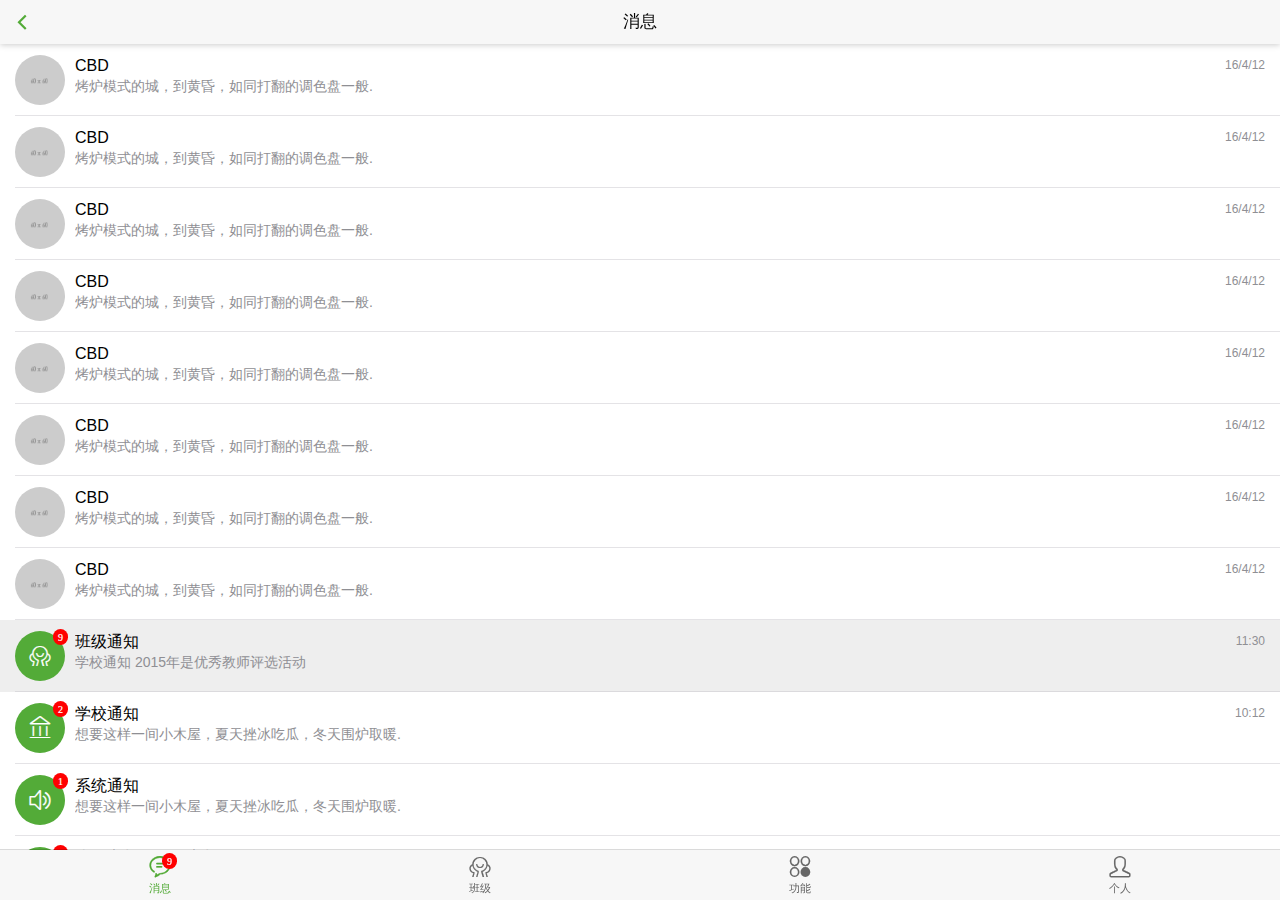
<file: message/index.html>
<!DOCTYPE html>
<html>

	<head>
		<meta charset="UTF-8">
		<meta name="viewport" content="width=device-width,initial-scale=1,minimum-scale=1,maximum-scale=1,user-scalable=no" />
		<title>消息</title>
		<link href="../css/mui.min.css" rel="stylesheet" />
		<link href="../css/style.css" rel="stylesheet" />
	</head>

	<body>
		<header class="mui-bar mui-bar-nav">
			<a class="mui-action-back mui-icon mui-icon-left-nav mui-pull-left"></a>
			<h1 class="mui-title">消息</h1>
		</header>
		<nav class="mui-bar mui-bar-tab">
			<a class="mui-tab-item mui-active" href="message/index.html">
				<span class="mui-icon iconfont icon-xiaoxi"><span class="mui-badge">9</span></span>
				<span class="mui-tab-label">消息</span>
			</a>
			<a class="mui-tab-item" href="classes/index.html">
				<span class="mui-icon iconfont icon-banji"></span>
				<span class="mui-tab-label">班级</span>
			</a>
			<a class="mui-tab-item" href="function.html">
				<span class="mui-icon iconfont icon-function"></span>
				<span class="mui-tab-label">功能</span>
			</a>
			<a class="mui-tab-item" href="account/index.html">
				<span class="mui-icon iconfont icon-user"></span>
				<span class="mui-tab-label">个人</span>
			</a>
		</nav>
		<!--下拉刷新容器-->
		<div id="refreshContainer" class="mui-content mui-scroll-wrapper">
			<div class="mui-scroll">
				<!--数据列表-->
				<ul class="mui-table-view">

					<li class="mui-table-view-cell mui-media">
						<a href="javascript:;">
							<img class="mui-media-object mui-pull-left" data-lazyload="../img/touxiang1.png">
							<div class="mui-media-body">
								CBD
								<p class="mui-ellipsis">烤炉模式的城，到黄昏，如同打翻的调色盘一般.</p>
							</div>
							<div class="mui-media-time">16/4/12</div>
						</a>
					</li>
					<li class="mui-table-view-cell mui-media">
						<a href="javascript:;">
							<img class="mui-media-object mui-pull-left" data-lazyload="../img/touxiang1.png">
							<div class="mui-media-body">
								CBD
								<p class="mui-ellipsis">烤炉模式的城，到黄昏，如同打翻的调色盘一般.</p>
							</div>
							<div class="mui-media-time">16/4/12</div>
						</a>
					</li>
					<li class="mui-table-view-cell mui-media">
						<a href="javascript:;">
							<img class="mui-media-object mui-pull-left" data-lazyload="../img/touxiang1.png">
							<div class="mui-media-body">
								CBD
								<p class="mui-ellipsis">烤炉模式的城，到黄昏，如同打翻的调色盘一般.</p>
							</div>
							<div class="mui-media-time">16/4/12</div>
						</a>
					</li>
					<li class="mui-table-view-cell mui-media">
						<a href="javascript:;">
							<img class="mui-media-object mui-pull-left" data-lazyload="../img/touxiang1.png">
							<div class="mui-media-body">
								CBD
								<p class="mui-ellipsis">烤炉模式的城，到黄昏，如同打翻的调色盘一般.</p>
							</div>
							<div class="mui-media-time">16/4/12</div>
						</a>
					</li>
					<li class="mui-table-view-cell mui-media">
						<a href="javascript:;">
							<img class="mui-media-object mui-pull-left" data-lazyload="../img/touxiang1.png">
							<div class="mui-media-body">
								CBD
								<p class="mui-ellipsis">烤炉模式的城，到黄昏，如同打翻的调色盘一般.</p>
							</div>
							<div class="mui-media-time">16/4/12</div>
						</a>
					</li>
					<li class="mui-table-view-cell mui-media">
						<a href="javascript:;">
							<img class="mui-media-object mui-pull-left" data-lazyload="../img/touxiang1.png">
							<div class="mui-media-body">
								CBD
								<p class="mui-ellipsis">烤炉模式的城，到黄昏，如同打翻的调色盘一般.</p>
							</div>
							<div class="mui-media-time">16/4/12</div>
						</a>
					</li>
					<li class="mui-table-view-cell mui-media">
						<a href="javascript:;">
							<img class="mui-media-object mui-pull-left" data-lazyload="../img/touxiang1.png">
							<div class="mui-media-body">
								CBD
								<p class="mui-ellipsis">烤炉模式的城，到黄昏，如同打翻的调色盘一般.</p>
							</div>
							<div class="mui-media-time">16/4/12</div>
						</a>
					</li>
					<li class="mui-table-view-cell mui-media">
						<a href="javascript:;">
							<img class="mui-media-object mui-pull-left" data-lazyload="../img/touxiang1.png">
							<div class="mui-media-body">
								CBD
								<p class="mui-ellipsis">烤炉模式的城，到黄昏，如同打翻的调色盘一般.</p>
							</div>
							<div class="mui-media-time">16/4/12</div>
						</a>
					</li>
					<li class="mui-table-view-cell mui-media">
						<a href="javascript:;" class="mui-active">
							<i class="icon-banji"><span class="mui-badge">9</span></i>
							<div class="mui-media-body">
								班级通知
								<p class="mui-ellipsis">学校通知 2015年是优秀教师评选活动</p>
							</div>
							<div class="mui-media-time">11:30</div>
						</a>
					</li>
					<li class="mui-table-view-cell mui-media">
						<a href="javascript:;">
							<i class="icon-xuetang"><span class="mui-badge">2</span></i>
							<div class="mui-media-body">
								学校通知
								<p class="mui-ellipsis">想要这样一间小木屋，夏天挫冰吃瓜，冬天围炉取暖.</p>
							</div>
							<div class="mui-media-time">10:12</div>
						</a>
					</li>
					<li class="mui-table-view-cell mui-media">
						<a href="javascript:;">
							<i class="icon-notice"><span class="mui-badge">1</span></i>
							<div class="mui-media-body">
								系统通知
								<p class="mui-ellipsis">想要这样一间小木屋，夏天挫冰吃瓜，冬天围炉取暖.</p>
							</div>
						</a>
					</li>
					<li class="mui-table-view-cell mui-media">
						<a href="javascript:;">
							<i class="icon-qun"><span class="mui-badge">1</span></i>
							<div class="mui-media-body">
								张三家长、李四家长
								<p class="mui-ellipsis">想要这样一间小木屋，夏天挫冰吃瓜，冬天围炉取暖.</p>
							</div>
							<div class="mui-media-time">昨天</div>
						</a>
					</li>
					<li class="mui-table-view-cell mui-media">
						<a href="javascript:;">
							<i class="icon-user2 default-avatar"><span class="mui-badge">1</span></i>
							<div class="mui-media-body">
								系统通知
								<p class="mui-ellipsis">想要这样一间小木屋，夏天挫冰吃瓜，冬天围炉取暖.</p>
							</div>
							<div class="mui-media-time">16/4/12</div>
						</a>
					</li>

				</ul>
			</div>
		</div>

		<script src="../js/mui/mui.min.js"></script>
		<script src="../js/mui/mui.lazyload.js"></script>
		<script src="../js/mui/mui.lazyload.img.js"></script>
		<script src="../js/message.js"></script>
		<script type="text/javascript" charset="UTF-8">
			(function($, doc) {
				$.init({
					statusBarBackground: '#fafafa',
					pullRefresh: {
						container: "#refreshContainer", //下拉刷新容器标识，querySelector能定位的css选择器均可，比如：id、.class等
						down: {
							contentdown: "下拉可以刷新", //可选，在下拉可刷新状态时，下拉刷新控件上显示的标题内容
							contentover: "释放立即刷新", //可选，在释放可刷新状态时，下拉刷新控件上显示的标题内容
							contentrefresh: "正在刷新...", //可选，正在刷新状态时，下拉刷新控件上显示的标题内容
							callback: function() {
								//业务逻辑代码，比如通过ajax从服务器获取新数据；
								message.pulldownRefresh();
								 
							}
						},
						up: {
							contentrefresh: "正在加载...", //可选，正在加载状态时，上拉加载控件上显示的标题内容
							contentnomore: '没有更多数据了', //可选，请求完毕若没有更多数据时显示的提醒内容；
							callback: function() {
								message.pullupRefresh();
							}
						}
					}
				});
				$.ready(function() {
					//图片懒加载
					$(document).imageLazyload({
						placeholder: '../img/60x60.gif',
						callbacks: function() {
							alert('ss');
						}
					});
					
				});
			}(mui, document));
		</script>
	</body>

</html>
</file>
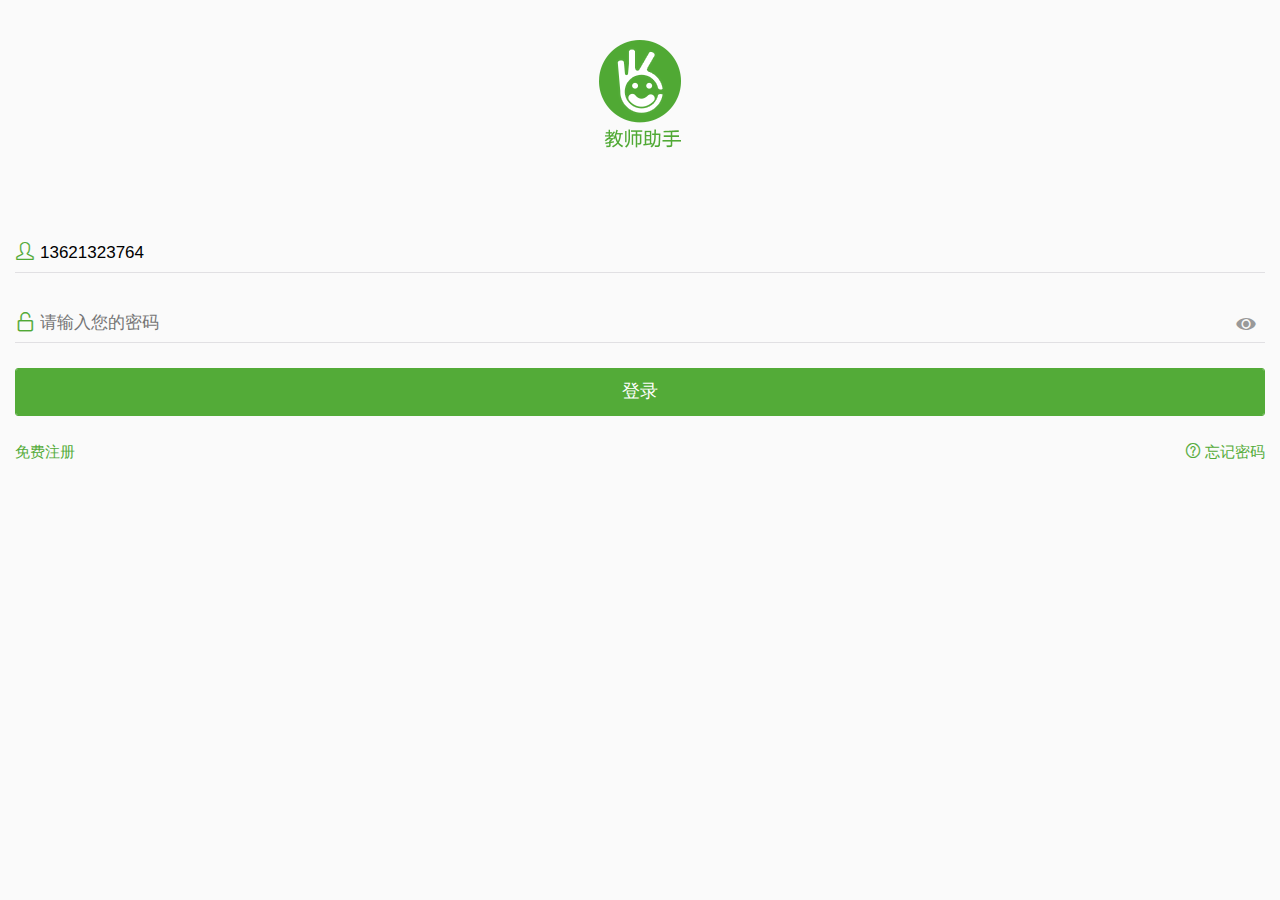
<file: login.html>
<!DOCTYPE html>
<html class="ui-page-login">

	<head>
		<meta charset="utf-8">
		<meta name="viewport" content="width=device-width,initial-scale=1,minimum-scale=1,maximum-scale=1,user-scalable=no" />
		<title>登录</title>
		<link href="css/mui.min.css" rel="stylesheet" />
		<link href="css/style.css" rel="stylesheet" />
		<link href="css/account.css" rel="stylesheet" />

	</head>

	<body>
		<div class="mui-content">
			<div class="logo">
				<img src="img/logo.png" />
			</div>
			<form id='login-form' class="mui-input-group">
				<div class="mui-input-row">
					<i class="icon-user"></i>
					<input id='account' type="text" class="mui-input-clear mui-input" maxlength="11" placeholder="请输入您的手机号" value="13621323764">
				</div>
				<div class="mui-input-row">
					<i class="icon-password"></i>
					<input id='password' type="password" class="mui-input-password mui-input" placeholder="请输入您的密码">
				</div>
			</form>
			<div class="mui-content-padded">
				<button id='login' class="mui-btn mui-btn-block mui-btn-primary">登录</button>
				<div class="ui-row-flex link-area">
					<a id='reg' class="ui-col">免费注册</a>
					<a id='forgetPassword' class="ui-col"><i class="icon-wenhao"></i>忘记密码</a>
				</div>
			</div>
			<div class="mui-content-padded oauth-area">

			</div>
		</div>
		<script src="js/mui/mui.min.js"></script>
		<script src="js/mui/mui.enterfocus.js"></script>
		<script src="js/config.js"></script>
		<script src="js/user.js"></script>
		<script>
			(function($, doc) {
				$.init({
					statusBarBackground: '#fafafa'
				});
				$.ready(function() { 
					var settings = user.getSettings();
					var state = user.getState();
					var toMain = function() {
						//TODO 判断是否是app  app跳转到main.html
						var url = 'classes.html';
						//判断是否设置了班级
						if (false) {
							url = 'settingClass.html';
						}
						mui.openWindow({
							url: url,
							id: 'main',
							preload: true,
							show: {
								aniShow: 'pop-in'
							},
							styles: {
								popGesture: 'hide'
							},
							waiting: {
								autoShow: false
							}
						});
					};
					if (settings.autoLogin && state.token) {
						toMain();
					}
					var loginButton = doc.getElementById('login');
					var accountBox = doc.getElementById('account');
					var passwordBox = doc.getElementById('password');
					var regButton = doc.getElementById('reg');
					var forgetButton = doc.getElementById('forgetPassword');
					loginButton.addEventListener('tap', function(event) {
						var loginInfo = {
							account: accountBox.value,
							password: passwordBox.value
						};
						user.login(loginInfo, function(err) {
							if (err) {
								mui.toast(err);
								return;
							}
							toMain();
						});
					});
					$.enterfocus('#login-form input', function() {
						$.trigger(loginButton, 'tap');
					});
					//点击注册
					regButton.addEventListener('tap', function(event) {
						$.openWindow({
							url: 'reg.html',
							id: 'reg',
							preload: true,
							show: {
								aniShow: 'pop-in'
							},
							styles: {
								popGesture: 'hide'
							},
							waiting: {
								autoShow: false
							}
						});
					}, false);
					//点击忘记密码
					forgetButton.addEventListener('tap', function(event) {
						$.openWindow({
							url: 'account/forget_password.html',
							id: 'forget_password',
							preload: true,
							show: {
								aniShow: 'pop-in'
							},
							styles: {
								popGesture: 'hide'
							},
							waiting: {
								autoShow: false
							}
						});
					}, false);
				});
				$.plusReady(function() {
					//
					var backButtonPress = 0;
					$.back = function(event) {
						backButtonPress++;
						if (backButtonPress > 1) {
							plus.runtime.quit();
						} else {
							plus.nativeUI.toast('再按一次退出应用');
						}
						setTimeout(function() {
							backButtonPress = 0;
						}, 1000);
						return false;
					};
				});
			}(mui, document));
		</script>
	</body>

</html>
</file>
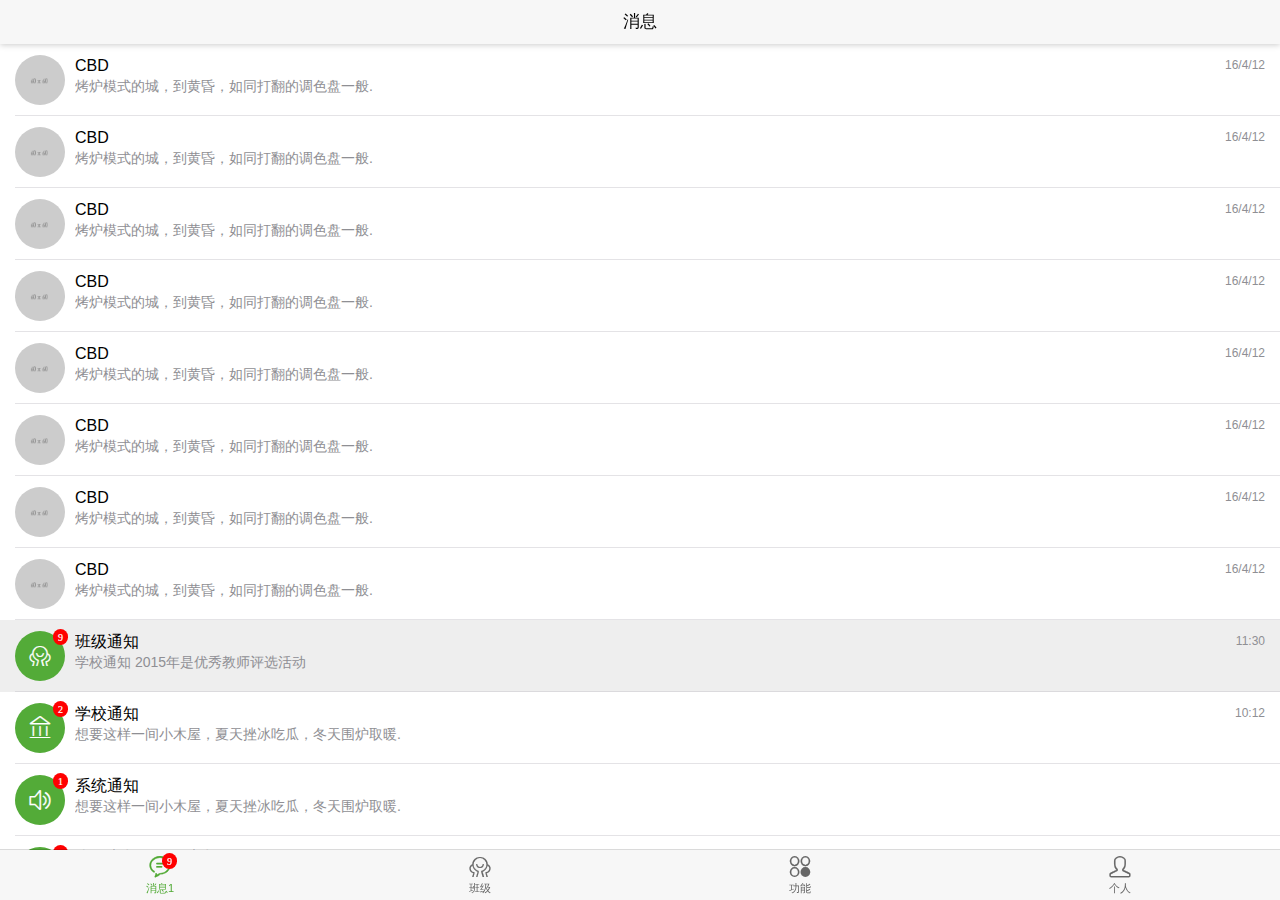
<file: message.html>
<!DOCTYPE html>
<html>

	<head>
		<meta charset="UTF-8">
		<meta name="viewport" content="width=device-width,initial-scale=1,minimum-scale=1,maximum-scale=1,user-scalable=no" />
		<title>消息</title>
		<link href="css/mui.min.css" rel="stylesheet" />
		<link href="css/style.css" rel="stylesheet" />
	</head>

	<body>
		<header class="mui-bar mui-bar-nav">
			<h1 class="mui-title">消息</h1>
		</header>
		<nav class="mui-bar mui-bar-tab message">
			<a class="mui-tab-item  mui-active" href="message.html" id="">
				<span class="mui-icon iconfont icon-xiaoxi"><span class="mui-badge">9</span></span>
				<span class="mui-tab-label">消息1</span>
			</a>
			<a class="mui-tab-item" href="classes.html" id="classes">
				<span class="mui-icon iconfont icon-banji"></span>
				<span class="mui-tab-label">班级</span>
			</a>
			<a class="mui-tab-item" href="function.html" id="function">
				<span class="mui-icon iconfont icon-function"></span>
				<span class="mui-tab-label">功能</span>
			</a>
			<a class="mui-tab-item" href="account.html" id="account">
				<span class="mui-icon iconfont icon-user"></span>
				<span class="mui-tab-label">个人</span>
			</a>
		</nav>
		<!--下拉刷新容器-->
		<div id="refreshContainer" class="mui-content mui-scroll-wrapper">
			<div class="mui-scroll">
				<!--数据列表-->
				<ul class="mui-table-view">

					<li class="mui-table-view-cell mui-media">
						<a href="javascript:;">
							<img class="mui-media-object mui-pull-left" data-lazyload="../img/touxiang1.png">
							<div class="mui-media-body">
								CBD
								<p class="mui-ellipsis">烤炉模式的城，到黄昏，如同打翻的调色盘一般.</p>
							</div>
							<div class="mui-media-time">16/4/12</div>
						</a>
					</li>
					<li class="mui-table-view-cell mui-media">
						<a href="javascript:;">
							<img class="mui-media-object mui-pull-left" data-lazyload="../img/touxiang1.png">
							<div class="mui-media-body">
								CBD
								<p class="mui-ellipsis">烤炉模式的城，到黄昏，如同打翻的调色盘一般.</p>
							</div>
							<div class="mui-media-time">16/4/12</div>
						</a>
					</li>
					<li class="mui-table-view-cell mui-media">
						<a href="javascript:;">
							<img class="mui-media-object mui-pull-left" data-lazyload="../img/touxiang1.png">
							<div class="mui-media-body">
								CBD
								<p class="mui-ellipsis">烤炉模式的城，到黄昏，如同打翻的调色盘一般.</p>
							</div>
							<div class="mui-media-time">16/4/12</div>
						</a>
					</li>
					<li class="mui-table-view-cell mui-media">
						<a href="javascript:;">
							<img class="mui-media-object mui-pull-left" data-lazyload="../img/touxiang1.png">
							<div class="mui-media-body">
								CBD
								<p class="mui-ellipsis">烤炉模式的城，到黄昏，如同打翻的调色盘一般.</p>
							</div>
							<div class="mui-media-time">16/4/12</div>
						</a>
					</li>
					<li class="mui-table-view-cell mui-media">
						<a href="javascript:;">
							<img class="mui-media-object mui-pull-left" data-lazyload="../img/touxiang1.png">
							<div class="mui-media-body">
								CBD
								<p class="mui-ellipsis">烤炉模式的城，到黄昏，如同打翻的调色盘一般.</p>
							</div>
							<div class="mui-media-time">16/4/12</div>
						</a>
					</li>
					<li class="mui-table-view-cell mui-media">
						<a href="javascript:;">
							<img class="mui-media-object mui-pull-left" data-lazyload="../img/touxiang1.png">
							<div class="mui-media-body">
								CBD
								<p class="mui-ellipsis">烤炉模式的城，到黄昏，如同打翻的调色盘一般.</p>
							</div>
							<div class="mui-media-time">16/4/12</div>
						</a>
					</li>
					<li class="mui-table-view-cell mui-media">
						<a href="javascript:;">
							<img class="mui-media-object mui-pull-left" data-lazyload="../img/touxiang1.png">
							<div class="mui-media-body">
								CBD
								<p class="mui-ellipsis">烤炉模式的城，到黄昏，如同打翻的调色盘一般.</p>
							</div>
							<div class="mui-media-time">16/4/12</div>
						</a>
					</li>
					<li class="mui-table-view-cell mui-media">
						<a href="javascript:;">
							<img class="mui-media-object mui-pull-left" data-lazyload="../img/touxiang1.png">
							<div class="mui-media-body">
								CBD
								<p class="mui-ellipsis">烤炉模式的城，到黄昏，如同打翻的调色盘一般.</p>
							</div>
							<div class="mui-media-time">16/4/12</div>
						</a>
					</li>
					<li class="mui-table-view-cell mui-media">
						<a href="javascript:;" class="mui-active">
							<i class="icon-banji"><span class="mui-badge">9</span></i>
							<div class="mui-media-body">
								班级通知
								<p class="mui-ellipsis">学校通知 2015年是优秀教师评选活动</p>
							</div>
							<div class="mui-media-time">11:30</div>
						</a>
					</li>
					<li class="mui-table-view-cell mui-media">
						<a href="javascript:;">
							<i class="icon-xuetang"><span class="mui-badge">2</span></i>
							<div class="mui-media-body">
								学校通知
								<p class="mui-ellipsis">想要这样一间小木屋，夏天挫冰吃瓜，冬天围炉取暖.</p>
							</div>
							<div class="mui-media-time">10:12</div>
						</a>
					</li>
					<li class="mui-table-view-cell mui-media">
						<a href="javascript:;">
							<i class="icon-notice"><span class="mui-badge">1</span></i>
							<div class="mui-media-body">
								系统通知
								<p class="mui-ellipsis">想要这样一间小木屋，夏天挫冰吃瓜，冬天围炉取暖.</p>
							</div>
						</a>
					</li>
					<li class="mui-table-view-cell mui-media">
						<a href="javascript:;">
							<i class="icon-qun"><span class="mui-badge">1</span></i>
							<div class="mui-media-body">
								张三家长、李四家长
								<p class="mui-ellipsis">想要这样一间小木屋，夏天挫冰吃瓜，冬天围炉取暖.</p>
							</div>
							<div class="mui-media-time">昨天</div>
						</a>
					</li>
					<li class="mui-table-view-cell mui-media">
						<a href="javascript:;">
							<i class="icon-user2 default-avatar"><span class="mui-badge">1</span></i>
							<div class="mui-media-body">
								系统通知
								<p class="mui-ellipsis">想要这样一间小木屋，夏天挫冰吃瓜，冬天围炉取暖.</p>
							</div>
							<div class="mui-media-time">16/4/12</div>
						</a>
					</li>

				</ul>
			</div>
		</div>

		<script src="js/mui/mui.js"></script>
		<script src="js/mui/mui.lazyload.js"></script>
		<script src="js/mui/mui.lazyload.img.js"></script>
		<script src="js/common.js"></script>
		<script src="js/message.js"></script>
		<script type="text/javascript" charset="UTF-8">
			(function($, doc) {
				$.init({
					statusBarBackground: '#fafafa',
					pullRefresh: {
						container: "#refreshContainer", //下拉刷新容器标识，querySelector能定位的css选择器均可，比如：id、.class等
						down: {
							contentdown: "下拉可以刷新", //可选，在下拉可刷新状态时，下拉刷新控件上显示的标题内容
							contentover: "释放立即刷新", //可选，在释放可刷新状态时，下拉刷新控件上显示的标题内容
							contentrefresh: "正在刷新...", //可选，正在刷新状态时，下拉刷新控件上显示的标题内容
							callback: function() {
								//业务逻辑代码，比如通过ajax从服务器获取新数据；
								message.pulldownRefresh();
							}
						},
						up: {
							contentrefresh: "正在加载...", //可选，正在加载状态时，上拉加载控件上显示的标题内容
							contentnomore: '没有更多数据了', //可选，请求完毕若没有更多数据时显示的提醒内容；
							callback: function() {
								message.pullupRefresh();
							}
						}
					}
				});
				$.ready(function() {
					//底部tap事件
					common.tabBottom();
					//图片懒加载
					$(document).imageLazyload({
						placeholder: 'img/60x60.gif',
						callbacks: function() {
							alert('ss');
						}
					});
				});
			}(mui, document));
		</script>
	</body>

</html>
</file>
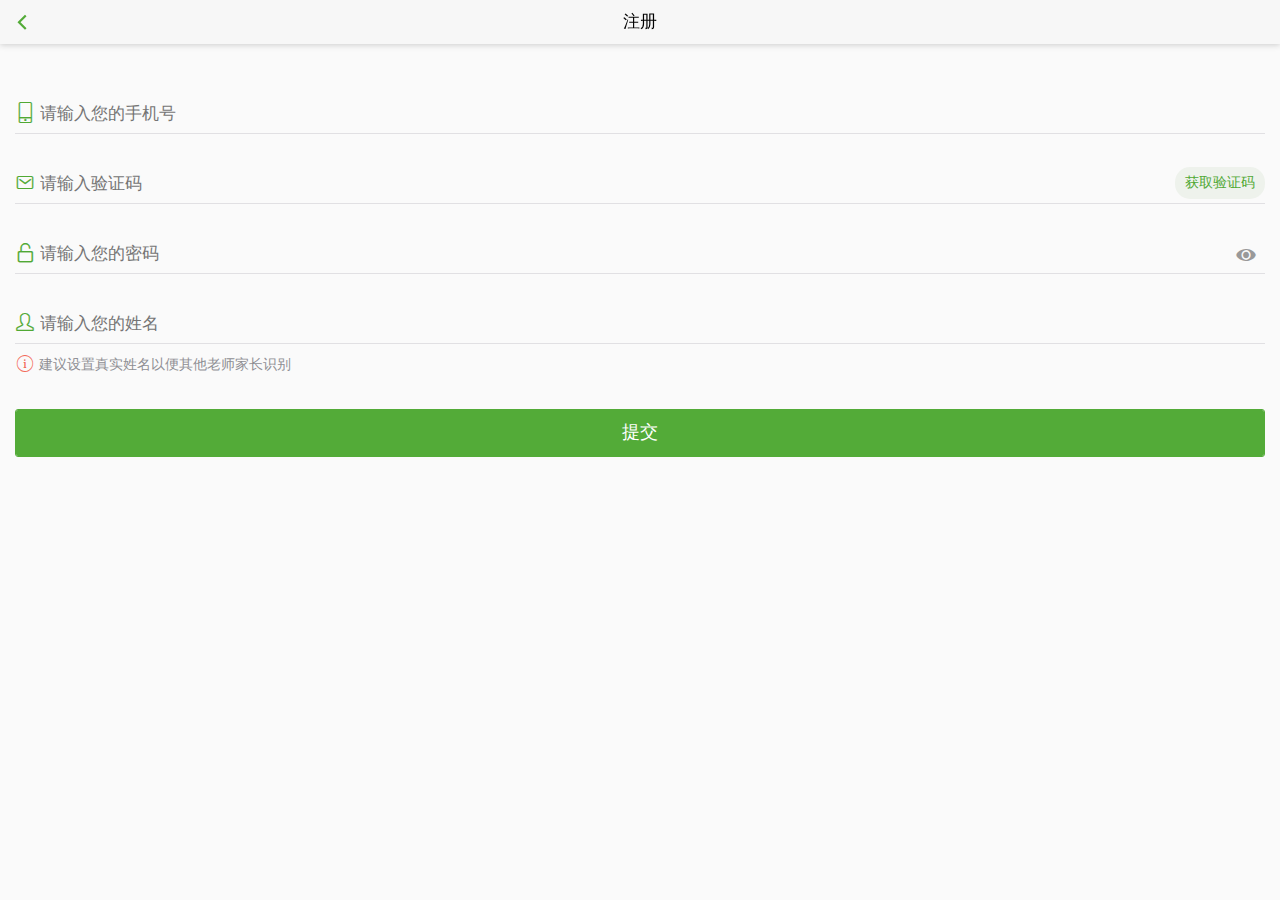
<file: reg.html>
<!DOCTYPE html>
<html class="ui-page-login">

	<head>
		<meta charset="utf-8">
		<meta name="viewport" content="width=device-width,initial-scale=1,minimum-scale=1,maximum-scale=1,user-scalable=no" />
		<title>注册</title>
		<link href="css/mui.min.css" rel="stylesheet" />
		<link href="css/style.css" rel="stylesheet" />
		<link href="css/account.css" rel="stylesheet" />
		<style>

		</style>
	</head>

	<body>
		<header class="mui-bar mui-bar-nav">
			<a class="mui-action-back mui-icon mui-icon-left-nav mui-pull-left"></a>
			<h1 class="mui-title">注册</h1>
		</header>
		<div class="mui-content">
			<form class="mui-input-group">
				<div class="mui-input-row">
					<i class="icon-phone"></i>
					<input id='phone' type="text" class="mui-input-clear mui-input" placeholder="请输入您的手机号">
				</div>
				<div class="mui-input-row">
					<i class="icon-message"></i>
					<input id='code' type="text" class="mui-input" placeholder="请输入验证码">
					<button id="btnCode" type="button" class="get-auth-code">
						获取验证码
					</button>
				</div>
				<div class="mui-input-row">
					<i class="icon-password"></i>
					<input id='password' type="password" class="mui-input-password mui-input" placeholder="请输入您的密码">
				</div>
				<div class="mui-input-row">
					<i class="icon-user"></i>
					<input id='account' type="text" class="mui-input-clear mui-input" placeholder="请输入您的姓名">
				</div>
			</form>
			<div class="tips">
				<i class="mui-icon mui-icon-info"></i>
				<p>建议设置真实姓名以便其他老师家长识别</p>
			</div>
			<div class="mui-content-padded">
				<button id='reg' class="mui-btn mui-btn-block mui-btn-primary">提交</button>
			</div>
			 
		</div>
		<script src="js/mui/mui.min.js"></script>
		<script src="js/utils.js"></script>
		<script src="js/config.js"></script>
		<script src="js/user.js"></script>
		<script>
			(function($, doc) {
				$.init({
					statusBarBackground: '#fafafa'
				});
				$.ready(function() {  
					 
					var regButton = doc.getElementById('reg');
					var btnCode = doc.getElementById('btnCode');
					var accountBox = doc.getElementById('account');
					var passwordBox = doc.getElementById('password'); 
					var codeBox = doc.getElementById('code');
					regButton.addEventListener('tap', function(event) {
						var regInfo = {
							account: accountBox.value,
							password: passwordBox.value,
							code: codeBox.value
						};
						user.reg(regInfo, function(err) {
							if (err) {
								mui.toast(err); 
							} 
						});
					});
					btnCode.addEventListener('tap', function(event) {
						var regInfo = {
							account: accountBox.value 
						}; 
						user.checkUser(regInfo, function(err) {
							if (err) {
								mui.toast(err);
								return;
							}
							//发送验证码
							user.sendCode(btnCode,regInfo);
						});
					});
				});
			}(mui, document));
		</script>
	</body>

</html>
</file>
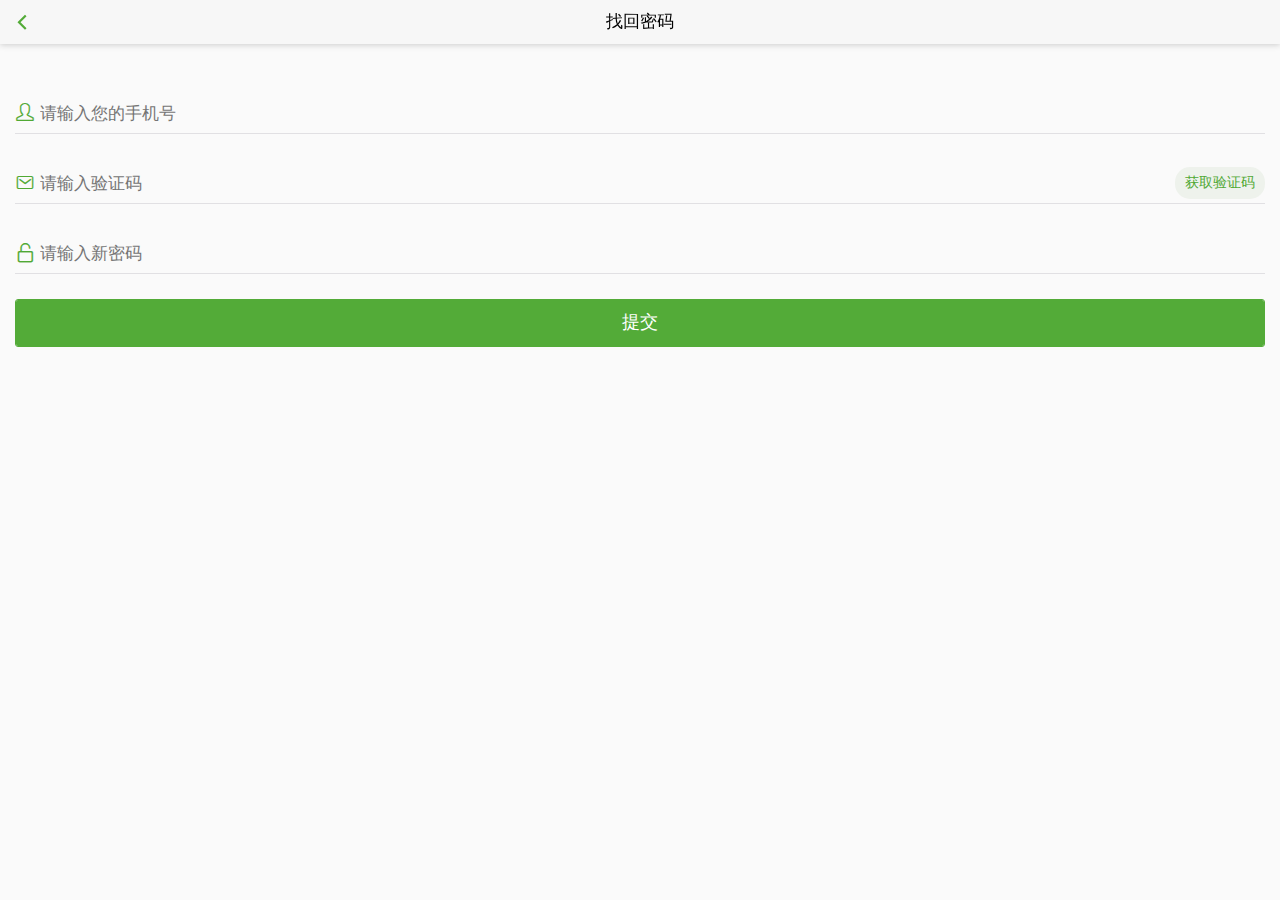
<file: account/forget_password.html>
<!DOCTYPE html>
<html class="ui-page-login">

	<head>
		<meta charset="utf-8">
		<meta name="viewport" content="width=device-width,initial-scale=1,minimum-scale=1,maximum-scale=1,user-scalable=no" />
		<title>找回密码</title>
		<link href="../css/mui.min.css" rel="stylesheet" />
		<link href="../css/style.css" rel="stylesheet" />
		<link href="../css/account.css" rel="stylesheet" />
	</head>

	<body>
		<header class="mui-bar mui-bar-nav">
			<a class="mui-action-back mui-icon mui-icon-left-nav mui-pull-left"></a>
			<h1 class="mui-title">找回密码</h1>
		</header>
		<div class="mui-content">
			<form class="mui-input-group">
				<div class="mui-input-row">
					<i class="icon-user"></i>
					<input id='account' type="text" class="mui-input-clear mui-input" placeholder="请输入您的手机号">
				</div>
				<div class="mui-input-row">
					<i class="icon-message"></i>
					<input id='code' type="text" class="mui-input" placeholder="请输入验证码">
					<button id="btnCode" type="button" class="get-auth-code">
						获取验证码
					</button>
				</div>
				<div class="mui-input-row">
					<i class="icon-password"></i>
					<input id='password' type="password" class="mui-input-eye mui-input" placeholder="请输入新密码">
				</div>
			</form>
			<div class="mui-content-padded">
				<button id='sendCode' class="mui-btn mui-btn-block mui-btn-primary">提交</button>
			</div>
			<div class="mui-content-padded">
				<p></p>
			</div>
		</div>
		<script src="../js/mui/mui.min.js"></script>
		<script src="../js/config.js"></script>
		<script src="../js/user.js"></script>
		<script>
			(function($, doc) {
				$.init();
				$.ready(function() {
					if (mui.os.wechat) {
						//微信客户端隐藏顶部导航栏
						mui('header.mui-bar')[0].classList.add('hide');
					}
					var sendButton = doc.getElementById('sendCode');
					var btnCode = doc.getElementById('btnCode');
					var accountBox = doc.getElementById('account');
					var codeBox = doc.getElementById('code');
					var passwordBox = document.getElementById("password");
					//提交事件
					sendButton.addEventListener('tap', function() {
						var userInfo = {
							account: accountBox.value,
							code: codeBox.value,
							password: passwordBox.value
						};
						user.forgetPassword(userInfo, function(err, info) {
							if (err) {
								mui.toast(err || info);
								return;
							}
						});
					}, false);
					//发送验证码
					btnCode.addEventListener('tap', function(event) {
						var regInfo = {
							account: accountBox.value
						};
						user.checkUser(regInfo, function(err) {
							if (err) {
								mui.toast(err);
								return;
							}
							//发送验证码
							user.sendCode(btnCode);
						});
					});
				});
			}(mui, document));
		</script>
	</body>

</html>
</file>
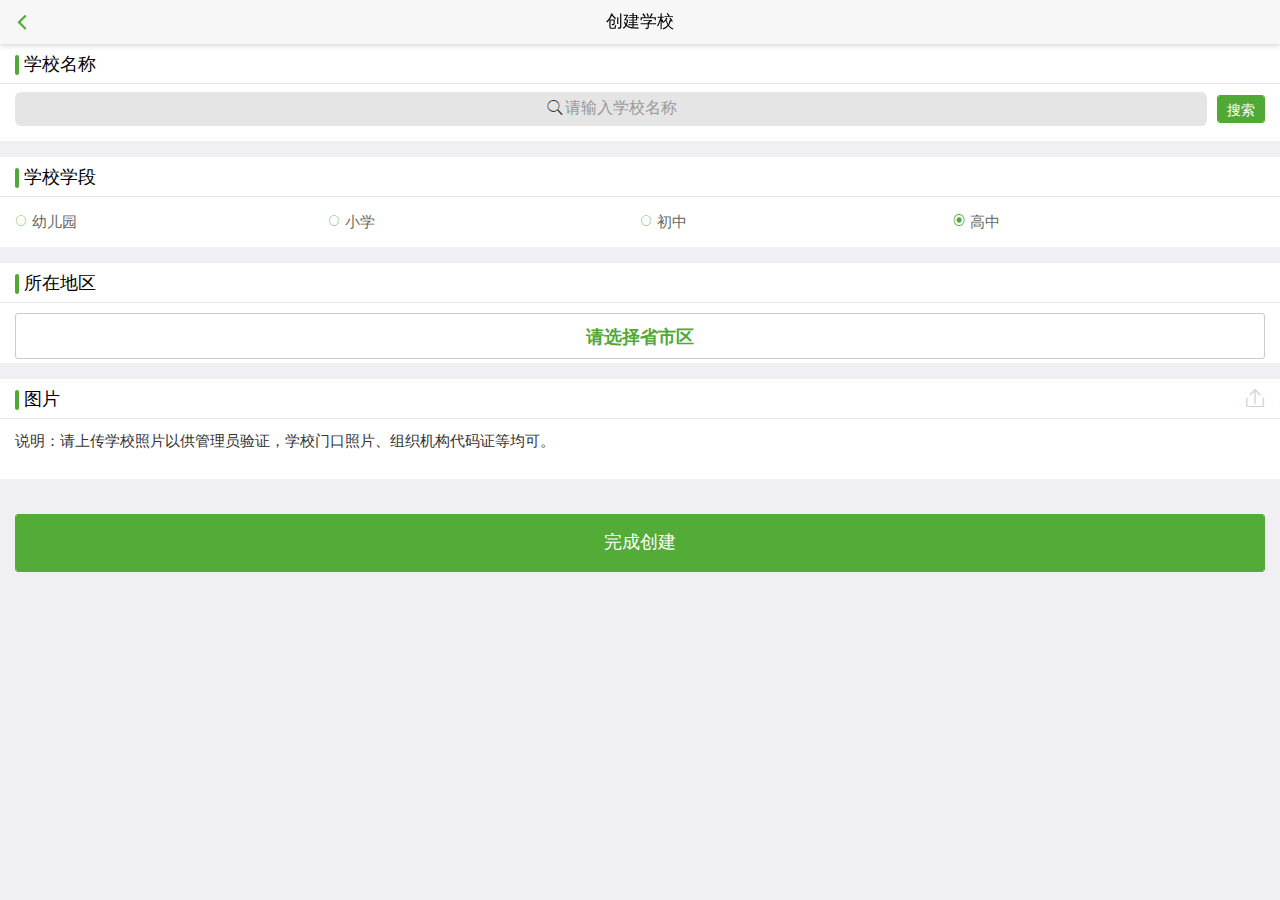
<file: classes/create_school.html>
<!DOCTYPE html>
<html>

	<head>
		<meta charset="UTF-8">
		<meta name="viewport" content="width=device-width,initial-scale=1,minimum-scale=1,maximum-scale=1,user-scalable=no" />
		<meta name="apple-mobile-web-app-capable" content="yes">
		<meta name="apple-mobile-web-app-status-bar-style" content="black">
		<title>创建学校</title>

		<link href="../css/mui.min.css" rel="stylesheet" />
		<link href="../css/style.css" rel="stylesheet" />
		<link href="../css/classes.css" rel="stylesheet" /> 
		<link href="../css/mui.picker.css" rel="stylesheet" />
		<link href="../css/mui.poppicker.css" rel="stylesheet" />

	</head>

	<body class="classes">
		<header class="mui-bar mui-bar-nav">
			<a class="mui-action-back mui-icon mui-icon-left-nav mui-pull-left"></a>
			<h1 class="mui-title">创建学校</h1>
		</header>

		<div class="mui-content">
			<ul>
				<li class="ul_li_header"><span class="left_line"></span>学校名称</li>
				<li class="ul_li_body line_height_50  ul_li_flex">
					<div class="mui-input-row mui-search">
						<input type="search" class="mui-input-clear" placeholder="请输入学校名称">
					</div>
					<span class="mui-btn mui-btn-success">
					搜索
				</span>
				</li>
			</ul>
			<ul>
				<li class="ul_li_header"><span class="left_line"></span>学校学段</li>
				<li class="ul_li_body line_height_50 ul_li_flex">
					<div class="mui-input-row mui-radio mui-left">
						<label>幼儿园</label>
						<input name="radio1" type="radio" checked="">
					</div>
					<div class="mui-input-row mui-radio mui-left">
						<label>小学</label>
						<input name="radio1" type="radio" checked="">
					</div>
					<div class="mui-input-row mui-radio mui-left">
						<label>初中</label>
						<input name="radio1" type="radio" checked="">
					</div>
					<div class="mui-input-row mui-radio mui-left">
						<label>高中</label>
						<input name="radio1" type="radio" checked="">
					</div>
				</li>
			</ul>
			<ul>
				<li class="ul_li_header"><span class="left_line"></span>所在地区</li>
				<li class="ul_li_body line_height_50">
					<button id='showCityPicker3' class="mui-btn mui-btn-block" type='button'>请选择省市区</button>

				</li>
			</ul>
			<ul> 
				<li class="ul_li_header">
					<span class="left_line"></span>图片<i class="icon-upload"></i>
					<!--<input type="file" accept="image/*;capture=camera" class="input">-->
				</li>
				<li class="ul_li_body">
					<p class="li_body_msg">说明：请上传学校照片以供管理员验证，学校门口照片、组织机构代码证等均可。 </p>
					<div class="mui-content">
						<div class="showimg">

						</div>

					</div>
				</li>
			</ul>
			<div class="mui-content-padded margin_t_35">
				<button id="login" class="mui-btn mui-btn-block mui-btn-primary">完成创建</button>

			</div>

		</div>

		<script src="../js/mui/mui.min.js"></script>
		<script type="text/javascript" src="../js/city.data-3.js"></script>
		<script type="text/javascript" src="../js/mui/mui.picker.min.js"></script>
		<script type="text/javascript" src="../js/mui/mui.poppicker.js"></script>
		<!--<script type="text/javascript" src="js/uploade_img.js" ></script>-->
		<script type="text/javascript" charset="UTF-8">
			(function($, doc) {
				$.init();
				$.ready(function() {
					//省市区3级联动
					var cityPicker3 = new $.PopPicker({
						layer: 3
					});
					cityPicker3.setData(cityData3);
					var showCityPickerButton = doc.getElementById('showCityPicker3');
					var cityResult3 = doc.getElementById('cityResult3');
					showCityPickerButton.addEventListener('tap', function(event) {
						cityPicker3.show(function(items) {
							showCityPickerButton.innerText = (items[0] || {}).text + "  " + (items[1] || {}).text + "  " + (items[2] || {}).text;
						});
					}, false);
				});
			})(mui, document);
		</script>
	</body>

</html>
</file>
<file: css/style.css>
/* 字体 */
@font-face {
  font-family: 'iconfont';
  src: url('../fonts/iconfont.ttf') format("truetype");
}
.iconfont,
[class^=icon-] {
  font-family: "iconfont" !important;
  font-size: 16px;
  font-style: normal;
  -webkit-font-smoothing: antialiased;
  -webkit-text-stroke-width: 0.2px;
  -moz-osx-font-smoothing: grayscale;
  display: inline-block;
  font-weight: 400;
  line-height: 1;
  text-decoration: none;
}
.icon-renshu:before {
  content: "\e632";
}
.icon-function:before {
  content: "\e606";
}
.icon-yuwen:before {
  content: "\e61a";
}
.icon-refresh2:before {
  content: "\e618";
}
.icon-huaxue:before {
  content: "\e61b";
}
.icon-yingyu:before {
  content: "\e61c";
}
.icon-xuetang:before {
  content: "\e60b";
}
.icon-time:before {
  content: "\e60d";
}
.icon-refresh:before {
  content: "\e60e";
}
.icon-sex:before {
  content: "\e634";
}
.icon-mail:before {
  content: "\e635";
}
.icon-message:before {
  content: "\e603";
}
.icon-xianweijing:before {
  content: "\e61d";
}
.icon-course:before {
  content: "\e611";
}
.icon-xiaoxi:before {
  content: "\e607";
}
.icon-lishi:before {
  content: "\e61e";
}
.icon-diqiuyi:before {
  content: "\e61f";
}
.icon-add:before {
  content: "\e626";
}
.icon-setting:before {
  content: "\e623";
}
.icon-resource:before {
  content: "\e608";
}
.icon-qingjia:before {
  content: "\e612";
}
.icon-password:before {
  content: "\e601";
}
.icon-tupian:before {
  content: "\e624";
}
.icon-book:before {
  content: "\e636";
}
.icon-notice:before {
  content: "\e60f";
}
.icon-faxian:before {
  content: "\e604";
}
.icon-poduchi:before {
  content: "\e620";
}
.icon-wuli:before {
  content: "\e621";
}
.icon-user3:before {
  content: "\e609";
}
.icon-upload:before {
  content: "\e610";
}
.icon-user-setting:before {
  content: "\e613";
}
.icon-kaoqin:before {
  content: "\e614";
}
.icon-score:before {
  content: "\e615";
}
.icon-bell:before {
  content: "\e619";
}
.icon-user:before {
  content: "\e600";
}
.icon-edit:before {
  content: "\e625";
}
.icon-phonebook:before {
  content: "\e639";
}
.icon-zhengce:before {
  content: "\e622";
}
.icon-arrowright:before {
  content: "\e627";
}
.icon-wenhao:before {
  content: "\e602";
}
.icon-list:before {
  content: "\e616";
}
.icon-student:before {
  content: "\e63d";
}
.icon-biyan:before {
  content: "\e605";
}
.icon-jifen:before {
  content: "\e637";
}
.icon-qunzu:before {
  content: "\e63a";
}
.icon-click:before {
  content: "\e630";
}
.icon-baoming:before {
  content: "\e617";
}
.icon-banji:before {
  content: "\e60a";
}
.icon-phone:before {
  content: "\e633";
}
.icon-lianjie:before {
  content: "\e631";
}
.icon-bumen:before {
  content: "\e638";
}
.icon-user2:before {
  content: "\e60c";
}
.icon-ungroup:before {
  content: "\e629";
}
.icon-upload2:before {
  content: "\e62f";
}
.icon-change:before {
  content: "\e628";
}
.icon-user-edit:before {
  content: "\e62b";
}
.icon-change2:before {
  content: "\e62d";
}
.icon-create:before {
  content: "\e62c";
}
.icon-yaoqing:before {
  content: "\e62a";
}
.icon-jiarubanji:before {
  content: "\e62e";
}
.icon-arrowup:before {
  content: "\e63b";
}
.icon-arrowdown:before {
  content: "\e63c";
}
.icon-qun:before {
  content: "\e63e";
}
.icon-arrowup:before {
  content: "\e63b";
}
.icon-arrowdown:before {
  content: "\e63c";
}
body {
  width: 100%;
  height: 100%;
  margin: 0;
  padding: 0;
  font-size: 16px;
}
a {
  color: #53ab38;
}
.hide,
.hidden {
  display: none;
}
.mui-border-b,
.mui-border-t,
.mui-border-l,
.mui-border-r {
  position: relative;
}
.mui-border-b:after {
  position: absolute;
  right: 0;
  bottom: 0;
  left: 0;
  height: 1px;
  content: '';
  -webkit-transform: scaleY(0.5);
  transform: scaleY(0.5);
  background-color: #e6e6e6;
}
.mui-border-t:after {
  position: absolute;
  right: 0;
  top: 0;
  left: 0;
  height: 1px;
  content: '';
  -webkit-transform: scaleY(0.5);
  transform: scaleY(0.5);
  background-color: #e6e6e6;
}
.mui-border-l:after {
  position: absolute;
  bottom: 0;
  top: 0;
  left: 0;
  width: 1px;
  content: '';
  -webkit-transform: scaleY(0.5);
  transform: scaleY(0.5);
  background-color: #e6e6e6;
}
.mui-border-r:after {
  position: absolute;
  bottom: 0;
  top: 0;
  right: 0;
  width: 1px;
  content: '';
  -webkit-transform: scaleY(0.5);
  transform: scaleY(0.5);
  background-color: #e6e6e6;
}
.ui-row-flex {
  display: -webkit-box;
  width: 100%;
  -webkit-box-sizing: border-box;
}
.ui-row-flex .ui-col {
  float: none;
  -webkit-box-flex: 1;
  width: 0;
}
.mui-content {
  height: 100%;
}
.mui-btn-primary {
  background-color: #53ab38;
  border: 1px solid #53ab38;
}
.mui-content-padded {
  margin: 15px;
}
.mui-toast-message {
  background-color: rgba(0, 0, 0, 0.4);
  color: #fff;
}
.get-auth-code {
  position: absolute;
  display: block;
  right: 15px;
  height: 32px;
  text-align: center;
  padding: 0 10px;
  float: none;
  top: 33px;
  background-color: #eef2ec;
  border: none;
  border-radius: 15px;
  color: #50a934;
}
.get-auth-code:enabled:active {
  color: #fff;
  background-color: #53ab38;
}
.get-auth-code:disabled {
  color: #8e8e93;
}
.mui-input-row .mui-input-clear ~ .mui-icon-clear,
.mui-input-row .mui-input-password ~ .mui-icon-eye,
.mui-input-row .mui-input-speech ~ .mui-icon-speech {
  right: 15px;
}
.mui-input-row .mui-input-clear ~ .mui-icon-clear.mui-active,
.mui-input-row .mui-input-password ~ .mui-icon-eye.mui-active,
.mui-input-row .mui-input-speech ~ .mui-icon-speech.mui-active {
  color: #308715;
}
.mui-bar-tab .mui-tab-item {
  color: #666;
}
.mui-bar-tab .mui-tab-item.mui-active {
  color: #50a934;
}
.mui-pull {
  font-weight: normal;
}
.mui-wechat header.mui-bar {
  display: none;
}
.mui-wechat .mui-bar-nav ~ .mui-content {
  padding-top: 0;
}
.mui-wechat .mui-content > .mui-table-view:first-child {
  margin-top: 0;
}
.title-tips {
  position: relative;
  height: 40px;
  line-height: 40px;
  font-size: 18px;
  color: #666666;
  background-color: #ffffff;
}
.title-tips .left_line {
  width: 4px;
  height: 24px;
  vertical-align: top;
  background-color: #50a934;
  border-radius: 4px;
  display: inline-block;
  margin-left: 15px;
  margin-top: 9px;
}
.title-tips:after {
  position: absolute;
  right: 0;
  bottom: 0;
  left: 0;
  height: 1px;
  content: '';
  -webkit-transform: scaleY(0.5);
  transform: scaleY(0.5);
  background-color: #e6e6e6;
}
.title-tips .mui-icon {
  position: absolute;
  right: 15px;
  line-height: 40px;
  font-weight: bold;
  font-size: 28px;
}
.student-list {
  background-color: #ffffff;
  padding: 8px 15px;
  margin-bottom: 10px;
}
.student-list ul {
  list-style: none;
  padding: 0;
  margin: 0;
  overflow: hidden;
  min-height: 228px;
}
.student-list ul li {
  width: 25%;
  text-align: center;
  float: left;
  position: relative;
  -webkit-box-sizing: border-box;
  padding-bottom: 10px;
}
.mui-student {
  font-size: 15px;
  line-height: 28px;
  display: inline-block;
  text-align: center;
  color: #fff;
  border-radius: 3px;
  overflow: hidden;
  text-overflow: ellipsis;
  white-space: nowrap;
  vertical-align: middle;
  width: 72px;
  background-color: #b0b0ba;
}
.mui-student.at_school {
  background-color: #3ecd73;
}
.mui-student.leave_school {
  background-color: #17c3f5;
}
.mui-student.ask_for_leave {
  background-color: #ff7a69;
}
.mui-student.cut_school {
  background-color: #b0b0ba;
}
@media screen and (max-width: 320px) {
  .student-list ul li {
    width: 33.3333%;
  }
}
.mui-table-view .mui-media [class^=icon-] {
  line-height: 50px;
  width: 50px;
  height: 50px;
  float: left;
  font-size: 24px;
  text-align: center;
  background-color: #53ab38;
  border-radius: 25px;
  color: #fff;
  margin-right: 10px;
  position: relative;
}
.mui-table-view .mui-media [class^=icon-] .mui-badge {
  font-size: 10px;
  line-height: 1.4;
  position: absolute;
  top: -2px;
  left: 100%;
  margin-left: -12px;
  padding: 1px 5px;
  color: #fff;
  background: red;
}
.mui-table-view .mui-media .mui-media-time {
  font-size: 12px;
  color: #8f8f94;
  position: absolute;
  right: 15px;
  top: 11px;
}
.mui-table-view .mui-media .default-avatar {
  background-color: #efeff4;
  color: #d4d4dc;
}
.mui-table-view .mui-media-object {
  line-height: 50px;
  height: 50px;
  max-width: 50px;
}
.mui-table-view .mui-media-object.load {
  border-radius: 25px;
  width: 50px;
}
.show-more {
  text-align: center;
  color: #8e8e93;
  font-size: 14px;
  line-height: 35px;
}
.show-more .mui-icon {
  -webkit-transform: rotate(0deg);
  -moz-transform: rotate(0deg);
  -ms-transform: rotate(0deg);
  -o-transform: rotate(0deg);
  transform: rotate(0deg);
  -webkit-transition-duration: 300ms;
  transition-duration: 300ms;
}
.show-more.show .mui-icon {
  -webkit-transform: rotate(-180deg);
  -moz-transform: rotate(-180deg);
  -ms-transform: rotate(-180deg);
  -o-transform: rotate(-180deg);
  transform: rotate(-180deg);
  -webkit-transition-duration: 300ms;
  transition-duration: 300ms;
}
</file>
<file: css/account.css>
@charset "UTF-8";
.ui-page-login {
  background-color: #fafafa;
}
.ui-page-login .mui-content {
  background-color: #fafafa;
}
.ui-page-login .logo {
  text-align: center;
  padding: 40px 0;
}
.ui-page-login .logo img {
  width: 82px;
}
.ui-page-login .mui-input-group {
  background-color: transparent;
  margin-top: 10px;
}
.ui-page-login .mui-input-group:first-child {
  margin-top: 20px;
}
.ui-page-login .mui-input-group:before,
.ui-page-login .mui-input-group:after {
  height: 0;
}
.ui-page-login .mui-input-group label {
  width: 22%;
}
.ui-page-login .mui-input-group input {
  padding-left: 40px;
  margin-top: 30px;
}
.ui-page-login .mui-input-row {
  height: 70px;
}
.ui-page-login .mui-input-row:after {
  right: 15px;
}
.ui-page-login .mui-input-row [class^=icon-] {
  line-height: 1.1;
  padding: 10px 15px;
  font-size: 20px;
  color: #50a934;
  position: absolute;
  left: 0;
  top: 28px;
}
.ui-page-login .mui-content-padded {
  margin-top: 25px;
}
.ui-page-login .mui-btn {
  padding: 10px;
}
.ui-page-login .link-area {
  margin-top: 25px;
  text-align: left;
  font-size: 15px;
}
.ui-page-login .link-area a {
  display: block;
  width: 50%;
}
.ui-page-login .link-area #forgetPassword {
  text-align: right;
}
.ui-page-login .link-area #forgetPassword i {
  margin-right: 4px;
}
.ui-page-login .mui-input-row .mui-input-clear ~ .mui-icon-clear,
.ui-page-login .mui-input-row .mui-input-password ~ .mui-icon-eye,
.ui-page-login .mui-input-row .mui-input-speech ~ .mui-icon-speech {
  top: 40px;
}
.ui-page-login .tips {
  text-align: left;
  padding: 8px 15px;
}
.ui-page-login .tips .mui-icon {
  color: #f36c5a;
  font-size: 20px;
}
.ui-page-login .tips p {
  display: inline-block;
  margin-bottom: 0;
  line-height: 24px;
}
</file>
<file: css/classes.css>
@charset "UTF-8";.mui-content ul{margin-top:0;padding-left:0;background-color:#fff;overflow:hidden}.mui-content ul.last{margin-bottom:0}.mui-content ul li{list-style:none}.ul_li_header{height:40px;line-height:40px;border-bottom:1px solid #e6e6e6;font-size:18px}.ul_li_header .left_line{width:4px;height:20px;vertical-align:middle;background-color:#50a934;border-radius:4px;display:inline-block;margin-left:15px;margin-right:5px}.ul_li_body{min-height:50px;padding:0 15px}.line_height_50{line-height:50px}.ul_li_flex{display:-webkit-flex}.ul_li_body .mui-search{float:left;margin-right:10px;-webkit-flex:1}.mui-search .mui-placeholder{margin-top:7px}.mui-search.mui-active:before{top:18px;height:20px;width:20px}.mui-input-row.mui-search .mui-icon-clear{top:14px}.ul_li_body .mui-btn-success{margin-top:11px;width:48px;height:28px;line-height:28px;background-color:#50a934;border:1px solid #50a934;padding:0}.ul_li_body .mui-radio{-webkit-flex:1}.ul_li_body .mui-checkbox input[type=checkbox],.ul_li_body .mui-radio input[type=radio]{width:12px;height:12px;vertical-align:middle;left:0;margin-top:8px}.ul_li_body .mui-checkbox input[type=checkbox]:before,.ul_li_body .mui-radio input[type=radio]:before{font-size:12px;color:#50a934}.ul_li_body .mui-radio label{margin-left:17px;padding-left:0;padding-right:0;display:inline-block;width:auto;font-size:15px;color:#666}#city_ul,#county_ul,#prov_ul{-webkit-flex:1;height:28px;line-height:28px;background:#f2f2f2;border-radius:3px;margin:10px;font-size:15px}#city_ul li .city_title,#county_ul li .county_title,#prov_ul li .prov_title{margin-left:5px}.city,.county,.prov{height:auto;max-height:196px;overflow:auto;border:1px solid #f2f2f2;border-radius:0 0 5px 5px;display:none}.relative{position:relative}.city li,.county li,.prov li{height:28px;line-height:28px;border-bottom:1px solid #f2f2f2;padding:0 5px}.down_up{width:28px;height:28px;background-color:#50a934;line-height:28px;border-radius:0 5px 5px 0;display:inline-block;position:absolute;right:0;text-align:center}.down_up i{color:#fff}.li_body_msg{line-height:24px;margin:10px 0;font-size:15px;color:#333}.ul_li_header i{float:right;margin-right:15px;color:#d1d2d7;font-size:20px;margin-top:10px}#showCityPicker3{height:46px;line-height:46px;padding:0;margin:10px 0;background-color:#fff;color:#50a934;border-radius:3px;font-weight:700}.classes .mui-btn-blue{background-color:#50a934;border:1px solid #50a934}.margin_t_35{margin-top:35px}.ul_li_body.padding_0{padding:0}.join_way{color:#666}.mui_content_p{margin-bottom:0;height:26px;line-height:26px;padding-left:15px}.ul_li_body.padding_0 .li_body_msg{margin-left:15px;margin-right:15px}.li_body_footer{height:40px;line-height:40px;padding:0 15px;background:#f8fcf6;margin-bottom:0!important}.code_img{width:174px;height:184px;background:url(../img/code.png) no-repeat;-webkit-background-size:cover;display:inline-block;text-align:center;margin-bottom:20px}.align_center{text-align:center}.align_left{text-align:left}.border_t{border-top:1px solid #e6e6e6}.padding_t_25{padding-top:25px}.margin_b_40{margin-bottom:40px}.code_img_title{height:50px;line-height:42px;display:inline-block}.link_msg{height:26px;line-height:26px;text-align:center;margin:15px 0 20px}.link_msg img{vertical-align:middle}#join_class{margin-bottom:0;border-radius:0}
</file>
<file: css/mui.picker.css>
/**
 * 选择列表插件
 * varstion 2.0.0
 * by Houfeng
 * Houfeng@DCloud.io
 */

.mui-picker {
    background-color: #ddd;
    position: relative;
    height: 200px;
    overflow: hidden;
    border: solid 1px rgba(0, 0, 0, 0.1);
    -webkit-user-select: none;
    user-select: none;
    box-sizing: border-box;
}
.mui-picker-inner {
    box-sizing: border-box;
    position: relative;
    width: 100%;
    height: 100%;
    overflow: hidden;
    -webkit-mask-box-image: -webkit-linear-gradient(bottom, transparent, transparent 5%, #fff 20%, #fff 80%, transparent 95%, transparent);
    -webkit-mask-box-image: linear-gradient(top, transparent, transparent 5%, #fff 20%, #fff 80%, transparent 95%, transparent);
}
.mui-pciker-list,
.mui-pciker-rule {
    box-sizing: border-box;
    padding: 0px;
    margin: 0px;
    width: 100%;
    height: 36px;
    line-height: 36px;
    position: absolute;
    left: 0px;
    top: 50%;
    margin-top: -18px;
}
.mui-pciker-rule-bg {
    z-index: 0;
    /*background-color: #cfd5da;*/
}
.mui-pciker-rule-ft {
    z-index: 2;
    border-top: solid 1px rgba(0, 0, 0, 0.1);
    border-bottom: solid 1px rgba(0, 0, 0, 0.1);
    /*-webkit-box-shadow: 0px 0px 10px 0px rgba(0, 0, 0, 0.1);*/
    /*box-shadow: 0px 0px 10px 0px rgba(0, 0, 0, 0.1);*/
}
.mui-pciker-list {
    z-index: 1;
    -webkit-transform-style: preserve-3d;
    transform-style: preserve-3d;
    -webkit-transform: perspective(1000px) rotateY(0deg) rotateX(0deg);
    transform: perspective(1000px) rotateY(0deg) rotateX(0deg);
}
.mui-pciker-list li {
    width: 100%;
    height: 100%;
    position: absolute;
    text-align: center;
    vertical-align: middle;
    -webkit-backface-visibility: hidden;
    backface-visibility: hidden;
    overflow: hidden;
    box-sizing: border-box;
    font-size: 16px;
    font-family: "Helvetica Neue", "Helvetica", "Arial", "sans-serif";
    color: #888;
    padding: 0px 8px;
    white-space: nowrap;
    -webkit-text-overflow: ellipsis;
    text-overflow: ellipsis;
    overflow: hidden;
    cursor: default;
    visibility: hidden;
}
.mui-pciker-list li.highlight,
.mui-pciker-list li.visible {
    visibility: visible;
}
.mui-pciker-list li.highlight {
    color: #222;
}
</file>
<file: css/mui.poppicker.css>
.mui-poppicker {
	position: fixed;
	left: 0px;
	width: 100%;
	z-index: 999;
	background-color: #eee;
	border-top: solid 1px #ccc;
	box-shadow: 0px -5px 7px 0px rgba(0, 0, 0, 0.1);
	-webkit-transition: .3s;
	bottom: 0px;
	-webkit-transform: translateY(300px);
}
.mui-poppicker.mui-active {
	-webkit-transform: translateY(0px);
}
.mui-android-5-1 .mui-poppicker {
	bottom: -300px;
	-webkit-transition-property: bottom;
	-webkit-transform: none;
}
.mui-android-5-1 .mui-poppicker.mui-active {
	bottom: 0px;
	-webkit-transition-property: bottom;
	-webkit-transform: none;
}
.mui-poppicker-header {
	padding: 6px;
	font-size: 14px;
	color: #888;
}
.mui-poppicker-header .mui-btn {
	font-size: 12px;
	padding: 5px 10px;
}
.mui-poppicker-btn-cancel {
	float: left;
}
.mui-poppicker-btn-ok {
	float: right;
}
.mui-poppicker-clear {
	clear: both;
	height: 0px;
	line-height: 0px;
	font-size: 0px;
	overflow: hidden;
}
.mui-poppicker-body {
	position: relative;
	width: 100%;
	height: 200px;
	border-top: solid 1px #ddd;
	/*-webkit-perspective: 1200px;
	perspective: 1200px;
	-webkit-transform-style: preserve-3d;
	transform-style: preserve-3d;*/
}
.mui-poppicker-body .mui-picker {
	width: 100%;
	height: 100%;
	margin: 0px;
	border: none;
	float: left;
}
</file>
